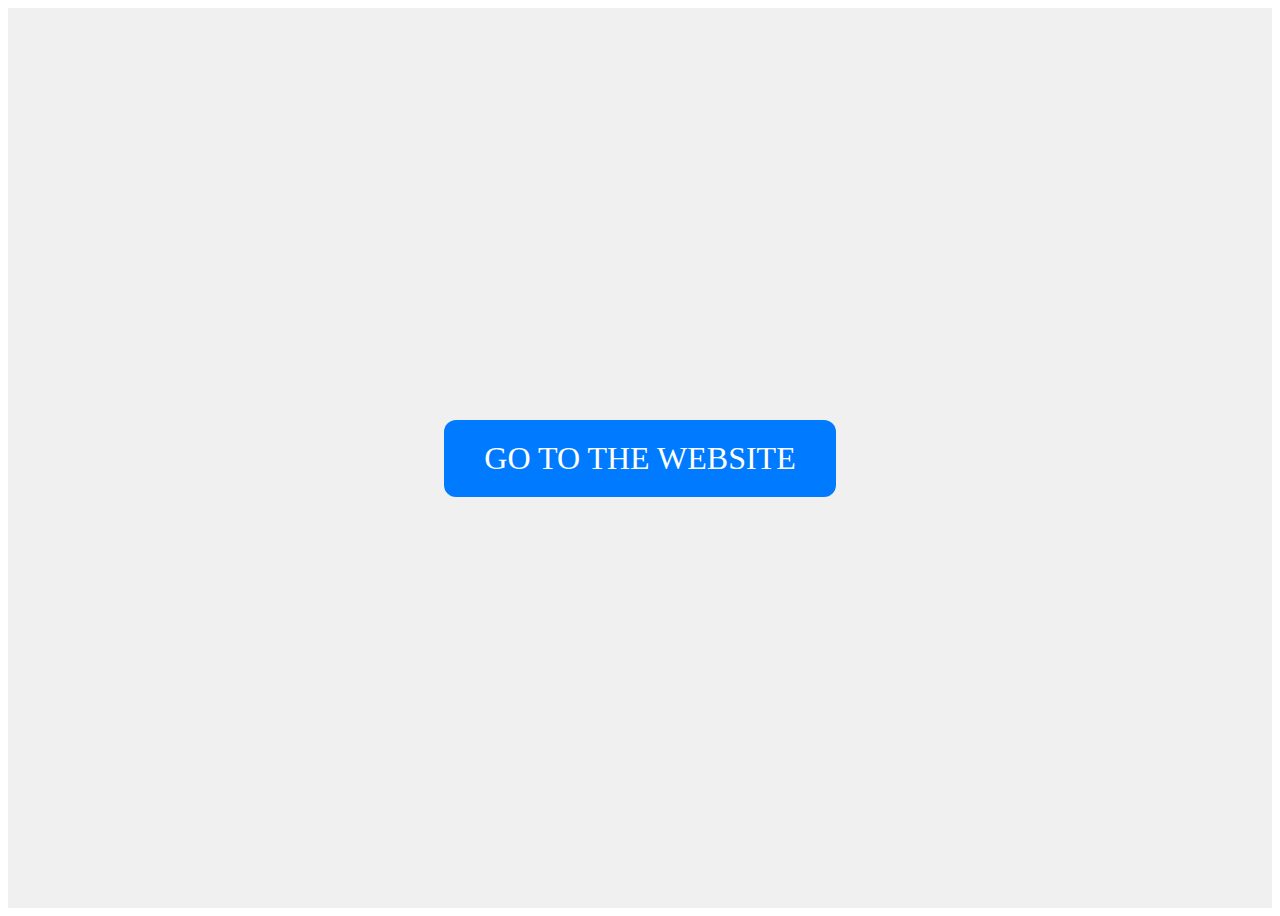
<file: index.html>
<!DOCTYPE html>
<html lang="en">
<head>
    <meta charset="UTF-8">
    <meta name="viewport" content="width=device-width, initial-scale=1.0">
    <title>Index Page</title>
    <link rel="stylesheet" href="app.css">
</head>
<body>

    <!-- Centered Button Section -->
    <div class="center-button-container">
        <a class="btn go-to-website" href="homepage.html">Go to the Website</a>
    </div>

</body>
</html>
</file>
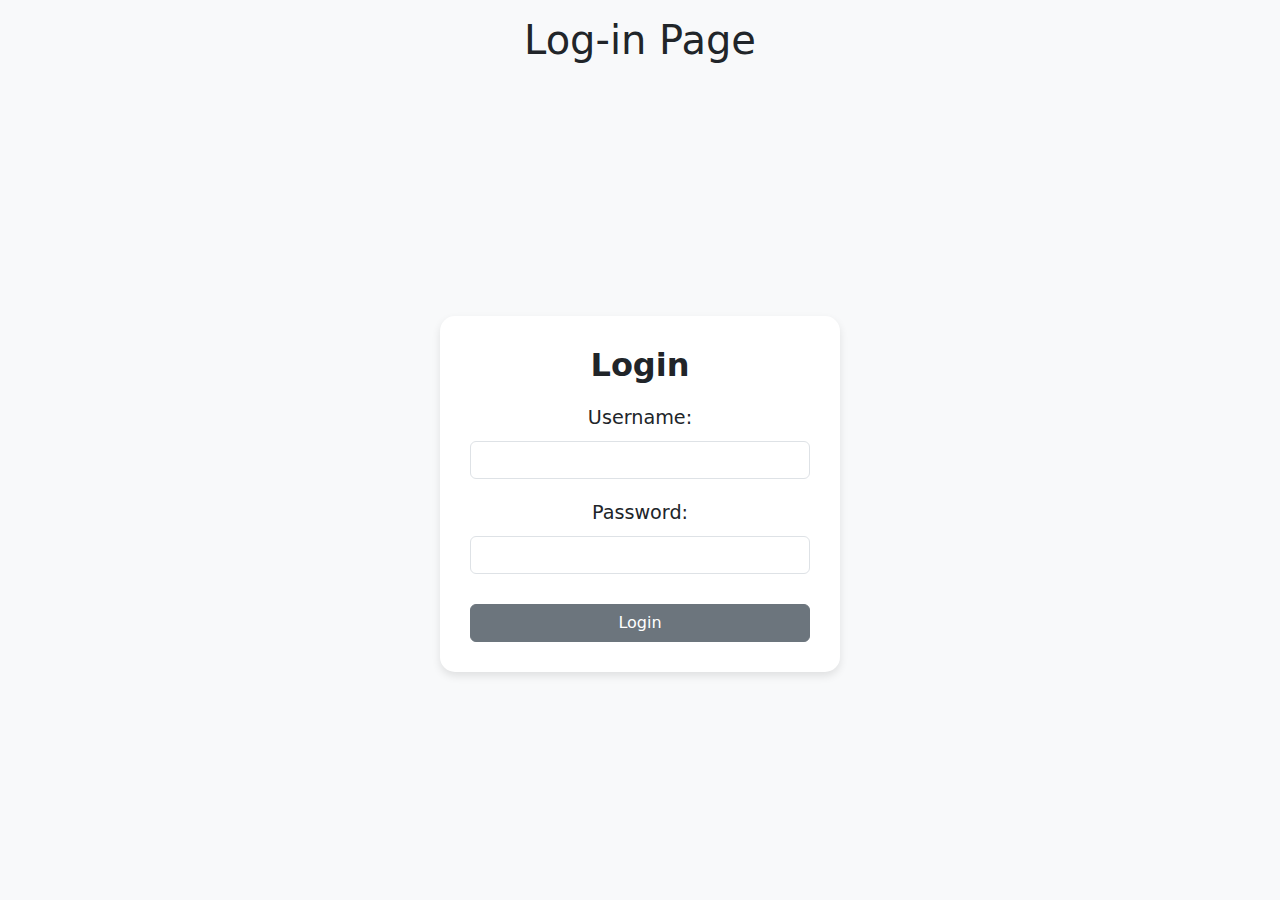
<file: login.html>
<!DOCTYPE html>
<html lang="en">
<head>
    <meta charset="UTF-8">
    <meta name="viewport" content="width=device-width, initial-scale=1.0">
    <title>Login</title>
    <link href="https://cdn.jsdelivr.net/npm/bootstrap@5.3.3/dist/css/bootstrap.min.css" rel="stylesheet" integrity="sha384-QWTKZyjpPEjISv5WaRU9OFeRpok6YctnYmDr5pNlyT2bRjXh0JMhjY6hW+ALEwIH" crossorigin="anonymous">
    <script src="https://cdn.jsdelivr.net/npm/bootstrap@5.3.3/dist/js/bootstrap.bundle.min.js" integrity="sha384-YvpcrYf0tY3lHB60NNkmXc5s9fDVZLESaAA55NDzOxhy9GkcIdslK1eN7N6jIeHz" crossorigin="anonymous"></script>
    <link rel="stylesheet" type="text/css" href="login.css">
</head>
<body>

    <div class="text-center py-3 bg-light">
        <h1>Log-in Page</h1>
    </div>

    <div class="main-content">
        <div class="login-container">
            <h2>Login</h2>
            <form id="loginForm">
                <div class="mb-3">
                    <label for="username" class="form-label">Username:</label>
                    <input type="text" id="username" name="username" class="form-control" required>
                </div>
                <div class="mb-3">
                    <label for="password" class="form-label">Password:</label>
                    <input type="password" id="password" name="password" class="form-control" required>
                </div>
                <input type="submit" value="Login" class="btn btn-secondary w-100">
            </form>
        </div>
    </div>

    <script>
        document.getElementById('loginForm').addEventListener('submit', function(e) {
            e.preventDefault(); // Prevents form from submitting the default way
            
            // Simulate successful login (for demo purposes)
            const username = document.getElementById('username').value;
            const password = document.getElementById('password').value;

            if (username === 'admin' && password === '1234') {
                alert('Login successful!');
                window.location.href = 'homepage.html'; // Redirect to homepage
            } else {
                alert('Invalid username or password. Try again.');
            }
        });
    </script>

</body>
</html>
</file>
<file: app.css>
/* Center the button in the middle of the screen */
.center-button-container {
    display: flex;
    justify-content: center;
    align-items: center;
    height: 100vh;
    background-color: #f0f0f0; /* Background color for the page */
}

.go-to-website {
    font-size: 2rem;
    padding: 20px 40px;
    background-color: #007BFF; /* Blue hue */
    color: white;
    text-decoration: none;
    border-radius: 12px;
    text-transform: uppercase;
    transition: background-color 0.3s ease, transform 0.3s ease;
}

.go-to-website:hover {
    background-color: #0056b3; /* Darker blue on hover */
    transform: scale(1.1); /* Slightly enlarge button on hover */
}
</file>
<file: login.css>
body {
    margin: 0;
    height: 100vh;
    display: flex;
    flex-direction: column; 
    background-color: #f8f9fa;
    background-image: url("https://imgs.search.brave.com/4L5xWi0sKadlVmdNWFn3nehtaW8XO1HXcKPI-XLBDLo/rs:fit:860:0:0:0/g:ce/aHR0cHM6Ly93YWxs/cGFwZXJjYXZlLmNv/bS93cC9OY2RQR1hY/LmpwZw");
    background-repeat: no-repeat;
    background-size: cover;
}

.navbar {
    width: 100%; 
    margin-bottom: 20px;
}

.main-content {
    flex: 1; 
    display: flex;
    justify-content: center;
    align-items: center;
}

.login-container {
    width: 100%;
    max-width: 400px;
    background-color: white;
    padding: 30px;
    border-radius: 15px;
    box-shadow: 0 4px 8px rgba(0, 0, 0, 0.1);
    text-align: center;
}

h2 {
    font-weight: bold;
    margin-bottom: 20px;
}

.form-label {
    font-size: 1.2rem;
}

.form-control {
    margin-bottom: 20px;
}

.btn {
    margin-top: 10px;
}
</file>
